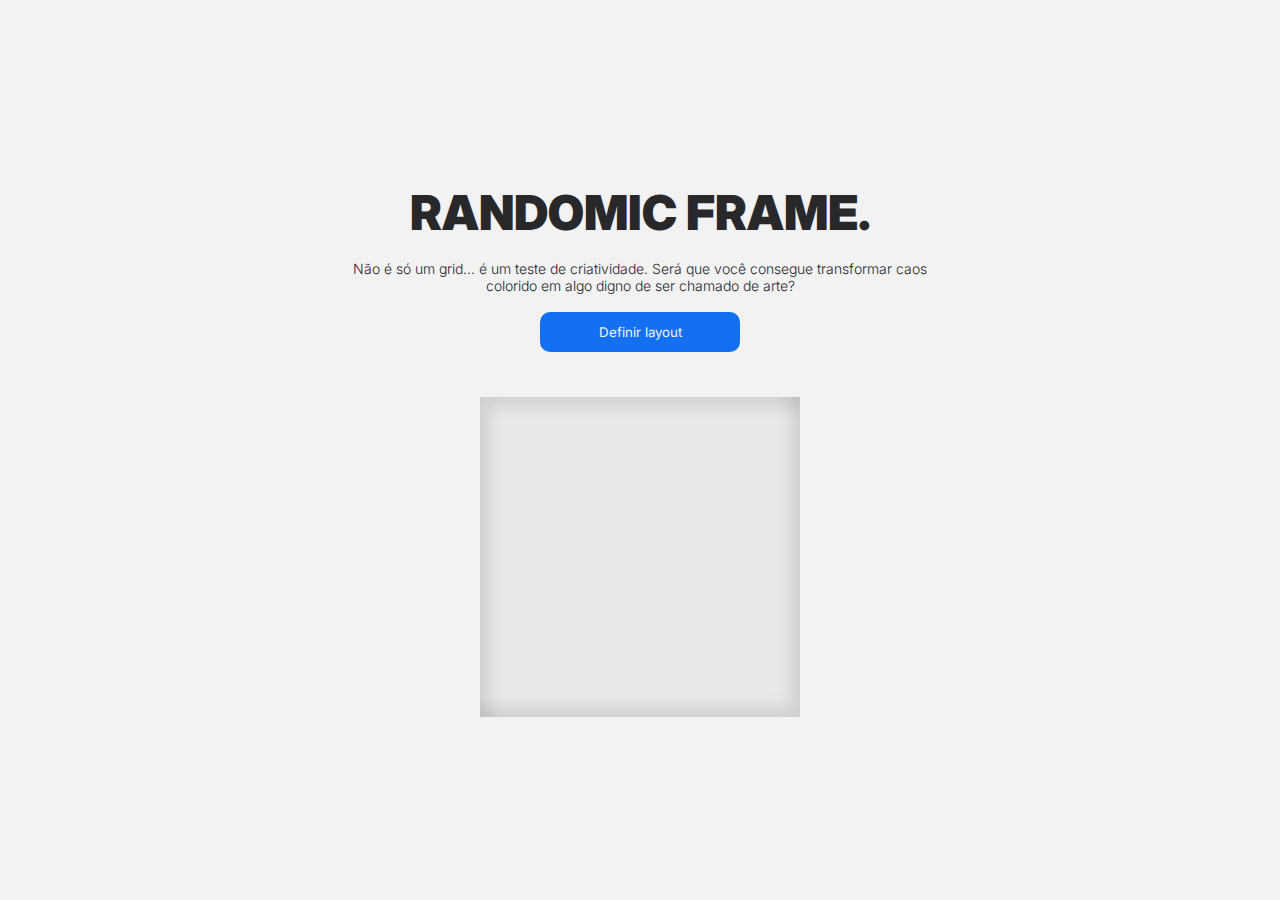
<file: desafio-04/index.html>
<!DOCTYPE html>
<html lang="pt-br">
<head>
  <meta charset="UTF-8">
  <meta name="viewport" content="width=device-width, initial-scale=1.0">
  <link rel="preconnect" href="https://fonts.googleapis.com">
  <link rel="preconnect" href="https://fonts.gstatic.com" crossorigin>
  <link
    href="https://fonts.googleapis.com/css2?family=Inter:ital,opsz,wght@0,14..32,100..900;1,14..32,100..900&family=Peralta&display=swap"
    rel="stylesheet">
  <link rel="stylesheet" href="src/styles/style.css">
  <script src="src/script/script.js" defer></script>
  <title>Desafio 04 | Etch-a-Sketch</title>
</head>
<body>
  <main>
    <div class="content">
      <h1>RANDOMIC FRAME.</h1>
      <p>Não é só um grid… é um teste de criatividade. Será que você consegue transformar caos colorido em algo digno de ser
      chamado de arte?</p>
      <button>Definir layout</button>
    </div>
    <div class="frame">
      <div class="row">
        <div class="square"></div>
        <div class="square"></div>
        <div class="square"></div>
        <div class="square"></div>
        <div class="square"></div>
        <div class="square"></div>
        <div class="square"></div>
        <div class="square"></div>
      </div>
      <div class="row">
        <div class="square"></div>
        <div class="square"></div>
        <div class="square"></div>
        <div class="square"></div>
        <div class="square"></div>
        <div class="square"></div>
        <div class="square"></div>
        <div class="square"></div>
      </div>
      <div class="row">
        <div class="square"></div>
        <div class="square"></div>
        <div class="square"></div>
        <div class="square"></div>
        <div class="square"></div>
        <div class="square"></div>
        <div class="square"></div>
        <div class="square"></div>
      </div>
      <div class="row">
        <div class="square"></div>
        <div class="square"></div>
        <div class="square"></div>
        <div class="square"></div>
        <div class="square"></div>
        <div class="square"></div>
        <div class="square"></div>
        <div class="square"></div>
      </div>
      <div class="row">
        <div class="square"></div>
        <div class="square"></div>
        <div class="square"></div>
        <div class="square"></div>
        <div class="square"></div>
        <div class="square"></div>
        <div class="square"></div>
        <div class="square"></div>
      </div>
      <div class="row">
        <div class="square"></div>
        <div class="square"></div>
        <div class="square"></div>
        <div class="square"></div>
        <div class="square"></div>
        <div class="square"></div>
        <div class="square"></div>
        <div class="square"></div>
      </div>
      <div class="row">
        <div class="square"></div>
        <div class="square"></div>
        <div class="square"></div>
        <div class="square"></div>
        <div class="square"></div>
        <div class="square"></div>
        <div class="square"></div>
        <div class="square"></div>
      </div>
      <div class="row">
        <div class="square"></div>
        <div class="square"></div>
        <div class="square"></div>
        <div class="square"></div>
        <div class="square"></div>
        <div class="square"></div>
        <div class="square"></div>
        <div class="square"></div>
      </div>
    </div>
  </main>
</body>
</html>
</file>
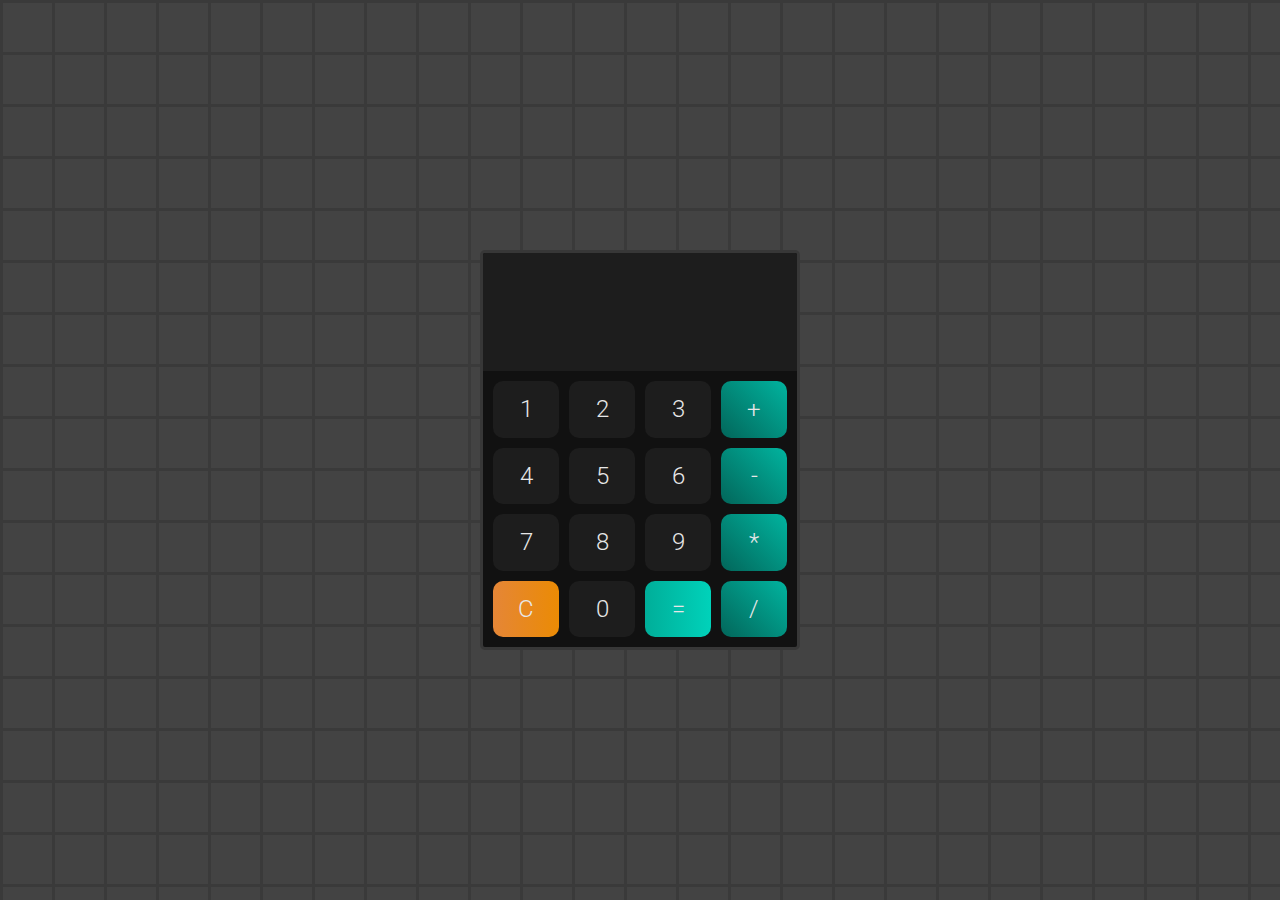
<file: desafio-05/index.html>
<!DOCTYPE html>
<html lang="pt-br">

<head>
  <meta charset="UTF-8">
  <meta name="viewport" content="width=device-width, initial-scale=1.0">
  <link rel="preconnect" href="https://fonts.googleapis.com">
  <link rel="preconnect" href="https://fonts.gstatic.com" crossorigin>
  <link href="https://fonts.googleapis.com/css2?family=Roboto:ital,wght@0,100..900;1,100..900&display=swap"
  rel="stylesheet">
  <link rel="stylesheet" href="src/styles/style.css">
  <script src="src/scripts/script.js" defer></script>
  <title>Desafio 05 | Calculator</title>
</head>

<body>
  <div class="wrapper">
    <div class="display">
      <input type="text">
    </div>
    <div class="buttons">
      <div class="row">
        <button class="digits">1</button>
        <button class="digits">2</button>
        <button class="digits">3</button>
        <button class="digits operator">+</button>
      </div>
      <div class="row">
        <button class="digits">4</button>
        <button class="digits">5</button>
        <button class="digits">6</button>
        <button class="digits operator">-</button>
      </div>
      <div class="row">
        <button class="digits">7</button>
        <button class="digits">8</button>
        <button class="digits">9</button>
        <button class="digits operator">*</button>
      </div>
      <div class="row">
        <button class="clear-btn">C</button>
        <button class="digits">0</button>
        <button class="submit-btn">=</button>
        <button class="digits operator">/</button>
      </div>
    </div>
  </div>
</body>

</html>
</file>
<file: desafio-04/src/styles/style.css>
* {
	margin: 0;
	padding: 0;
	box-sizing: border-box;
	font-family: Inter, sans-serif;
}

:root {
	--dark: #28282b;
	--light: #f2f2f3;
	--background: #e9e9e9;
	--primary: #1370f1;
}

body {
	background-color: var(--light);
}

main {
	width: 100%;
	height: 100dvh;
	display: flex;
	flex-direction: column;
	justify-content: center;
	align-items: center;
	max-width: 80dvw;
	margin: auto;
	gap: 5dvh;
}

.content {
	display: flex;
	flex-direction: column;
	align-items: center;
	text-align: center;
	gap: 2dvh;
	color: var(--dark);
	font-size: 0.875rem;
	max-width: 620px;
}

h1 {
	font-family: Inter, serif;
	font-weight: 900;
	font-size: clamp(2rem, 10dvw, 3rem);
}

p {
	font-weight: 300;
}

button {
	width: 100%;
	height: 6dvh;
	max-width: 12.5rem;
	max-height: 2.5rem;
	background-color: var(--primary);
	color: var(--light);
	border-radius: 0.625rem;
	border: none;
	transition: all 200ms ease-in-out;
	cursor: pointer;

	&:is(:hover, :focus, :active) {
		filter: brightness(1.15);
	}
}

.frame {
	display: flex;
	width: 100dvw;
	height: 100dvw;
	max-width: 20rem;
	max-height: 20rem;
	flex: 0 0 1;
	flex-direction: column;
	background-color: var(--background);
	box-shadow: inset 10px 10px 15px rgba(0, 0, 0, 0.1),
		inset -10px -10px 15px rgba(0, 0, 0, 0.1);
}

.row {
	width: 100%;
	display: flex;
	flex: 1;
}

.square {
	background-color: transparent;
	flex: 1;
	cursor: pointer;
	transition: all 50ms ease-in-out;

	&:is(:hover) {
		background-color: var(--primary);
	}
}
</file>
<file: desafio-05/src/styles/style.css>
* {
	margin: 0;
	padding: 0;
	box-sizing: border-box;
	font-family: "Roboto", sans-serif;
}

body {
	width: 100%;
	height: 100dvh;
	display: flex;
	flex-direction: column;
	gap: 5vh;
	align-items: center;
	justify-content: center;
	background-color: #434343;
	background-image: linear-gradient(#3a3a3a 2.6px, transparent 2.6px),
		linear-gradient(to right, #3a3a3a 2.6px, #434343 2.6px);
	background-size: 52px 52px;
}

.wrapper {
	display: flex;
	flex-direction: column;
	max-width: 20rem;
	max-height: 25rem;
	width: 50%;
	height: 60%;
	border-radius: 0.3125rem;
	background-color: #111111;
	border: 3px solid #373737;
	overflow: hidden;
}

.display {
	width: 100%;
	height: 30%;
}

.buttons {
	display: flex;
	flex-direction: column;
	width: 100%;
	height: 70%;
	padding: 0.625rem;
	gap: 0.625rem;
}

.row {
	flex: 1;
	display: flex;
	gap: 0.625rem;
}

.row > * {
	flex: 1;
	font-size: 1.5rem;
}

input {
	height: 100%;
	width: 100%;
	padding-inline: 0.625rem;
	font-size: 1.5rem;
	text-align: right;
	background-color: #1d1d1d;
	color: #e7e7e7;
	border: none;
}

button {
	border: none;
	background-color: #1d1d1d;
	font-weight: 300;
	color: #e7e7e7;
	border-radius: 0.625rem;
	cursor: pointer;
	transition: all 0.2s ease-in-out;

	&:is(:hover, :focus, :active) {
		filter: brightness(1.2);
	}
}

.operator {
	background: linear-gradient(45deg, #02665a, #01b49f);
}

.submit-btn {
	background: linear-gradient(90deg, #00ae99, #00d2ba);
}

.clear-btn {
	background: linear-gradient(90deg, #e58637, #eb8b04);
}
</file>
